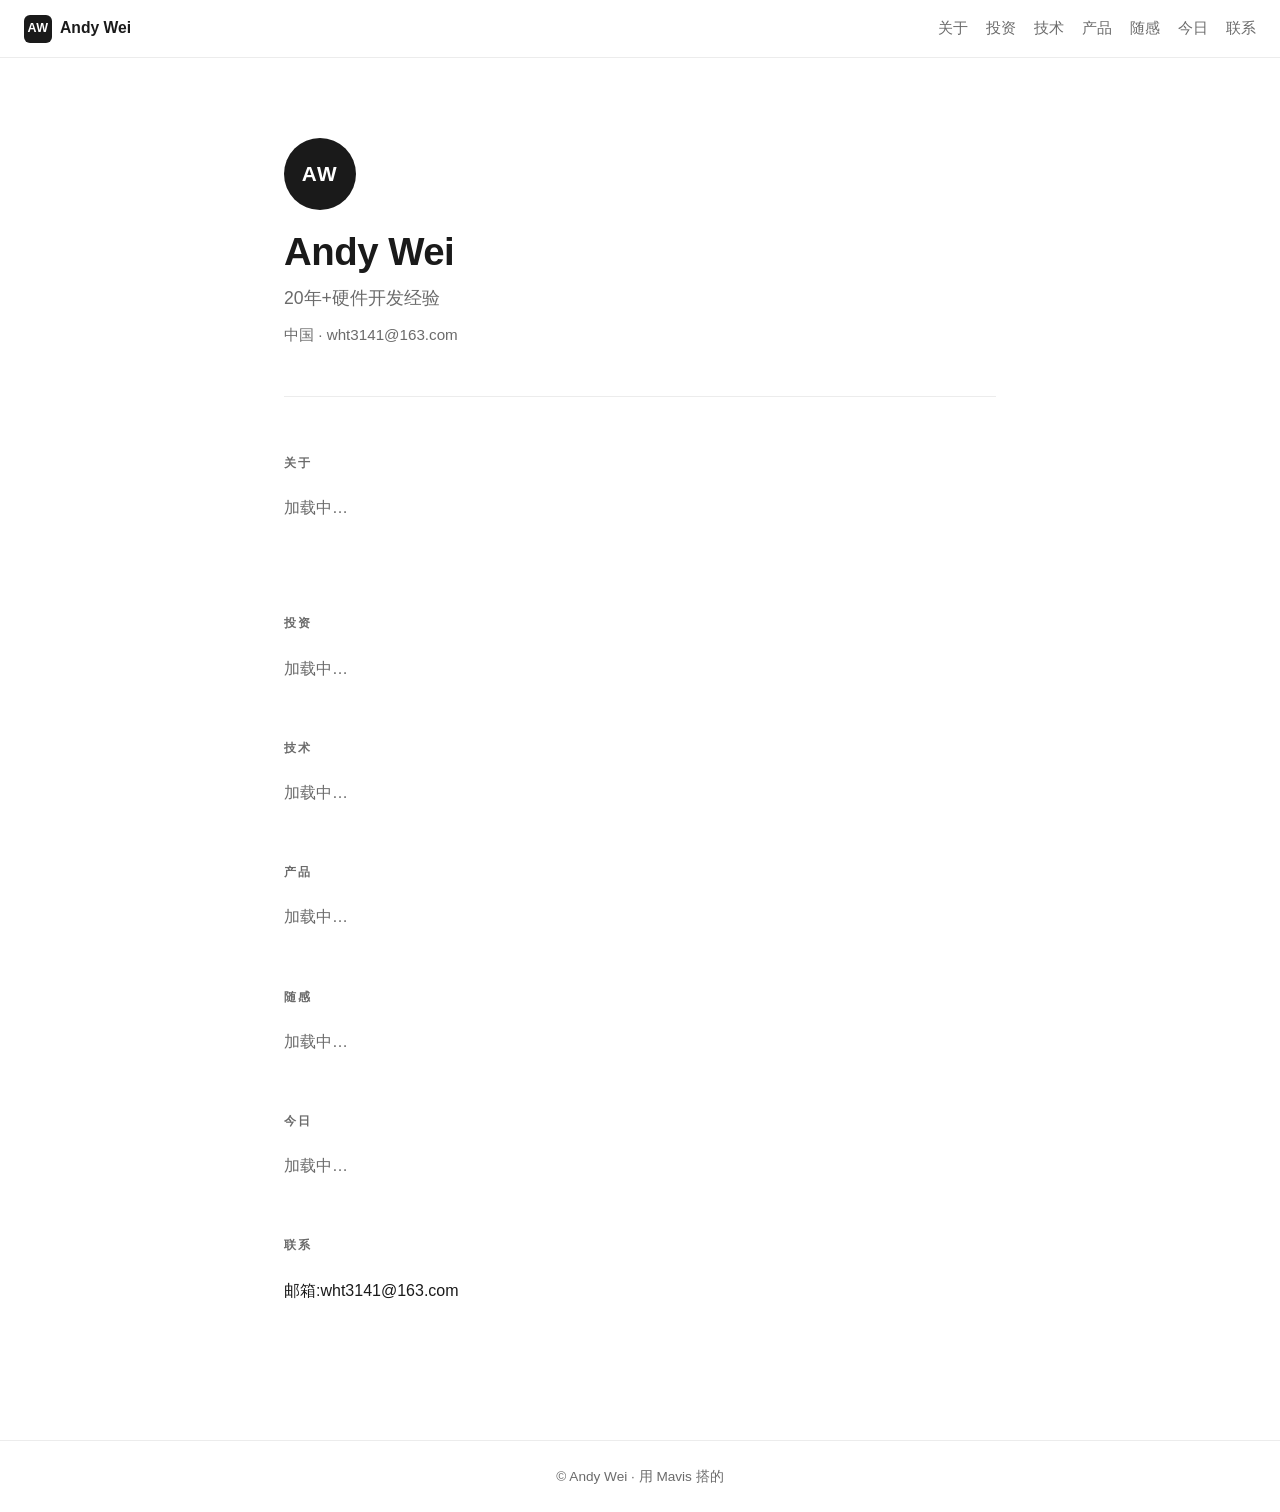
<file: index.html>
<!doctype html>
<html lang="zh-CN">
<head>
<meta charset="UTF-8" />
<meta name="viewport" content="width=device-width,initial-scale=1" />
<title>Andy Wei — 20年+硬件开发经验</title>
<meta name="description" content="Andy Wei,20年+硬件开发经验。研究方向:智能终端/平板/手机/智能眼镜/充电器/LCD-OLED/电池/传感器/音频。" />
<link rel="icon" href="data:image/svg+xml,%3Csvg xmlns='http://www.w3.org/2000/svg' viewBox='0 0 32 32'%3E%3Crect width='32' height='32' rx='6' fill='%231a1a1a'/%3E%3Ctext x='16' y='22' text-anchor='middle' font-family='-apple-system,sans-serif' font-size='15' font-weight='700' fill='%23fff'%3EAW%3C/text%3E%3C/svg%3E" />
<link rel="stylesheet" href="assets/style.css" />
</head>
<body>

<nav class="topnav">
  <a href="#top" class="brand" aria-label="Andy Wei">
    <span class="brand-mark">AW</span>
    <span class="brand-name">Andy Wei</span>
  </a>
  <div class="links">
    <a href="#about">关于</a>
    <a href="#cat-investing">投资</a>
    <a href="#cat-tech">技术</a>
    <a href="#cat-product">产品</a>
    <a href="#cat-thoughts">随感</a>
    <a href="#today">今日</a>
    <a href="#contact">联系</a>
  </div>
</nav>

<main id="top">

  <section class="hero">
    <div class="avatar" aria-hidden="true">AW</div>
    <h1 id="hero-name">Andy Wei</h1>
    <p class="subtitle" id="hero-role">20年+硬件开发经验</p>
    <p class="meta" id="hero-meta">中国 · <a href="mailto:wht3141@163.com">wht3141@163.com</a></p>
  </section>

  <section id="about" class="block">
    <h2>关于</h2>
    <div id="about-content"><p class="muted">加载中…</p></div>
    <div class="block-extra">
      <div id="focus-tags" class="tags"></div>
    </div>
  </section>

  <section id="cat-investing" class="block">
    <h2>投资</h2>
    <div class="cat-list" data-category="投资"><p class="muted">加载中…</p></div>
  </section>

  <section id="cat-tech" class="block">
    <h2>技术</h2>
    <div class="cat-list" data-category="技术"><p class="muted">加载中…</p></div>
  </section>

  <section id="cat-product" class="block">
    <h2>产品</h2>
    <div class="cat-list" data-category="产品"><p class="muted">加载中…</p></div>
  </section>

  <section id="cat-thoughts" class="block">
    <h2>随感</h2>
    <div class="cat-list" data-category="随感"><p class="muted">加载中…</p></div>
  </section>

  <section id="today" class="block">
    <h2>今日</h2>
    <div id="today-content"><p class="muted">加载中…</p></div>
  </section>

  <section id="contact" class="block contact">
    <h2>联系</h2>
    <p id="contact-line">邮箱:<a href="mailto:wht3141@163.com">wht3141@163.com</a></p>
    <p class="muted" id="contact-extra"></p>
  </section>

</main>

<footer>
  <p>© <span id="year"></span> Andy Wei · 用 Mavis 搭的</p>
</footer>

<script src="assets/config.js"></script>
<script src="assets/md.js"></script>
<script src="assets/app.js"></script>
</body>
</html>
</file>
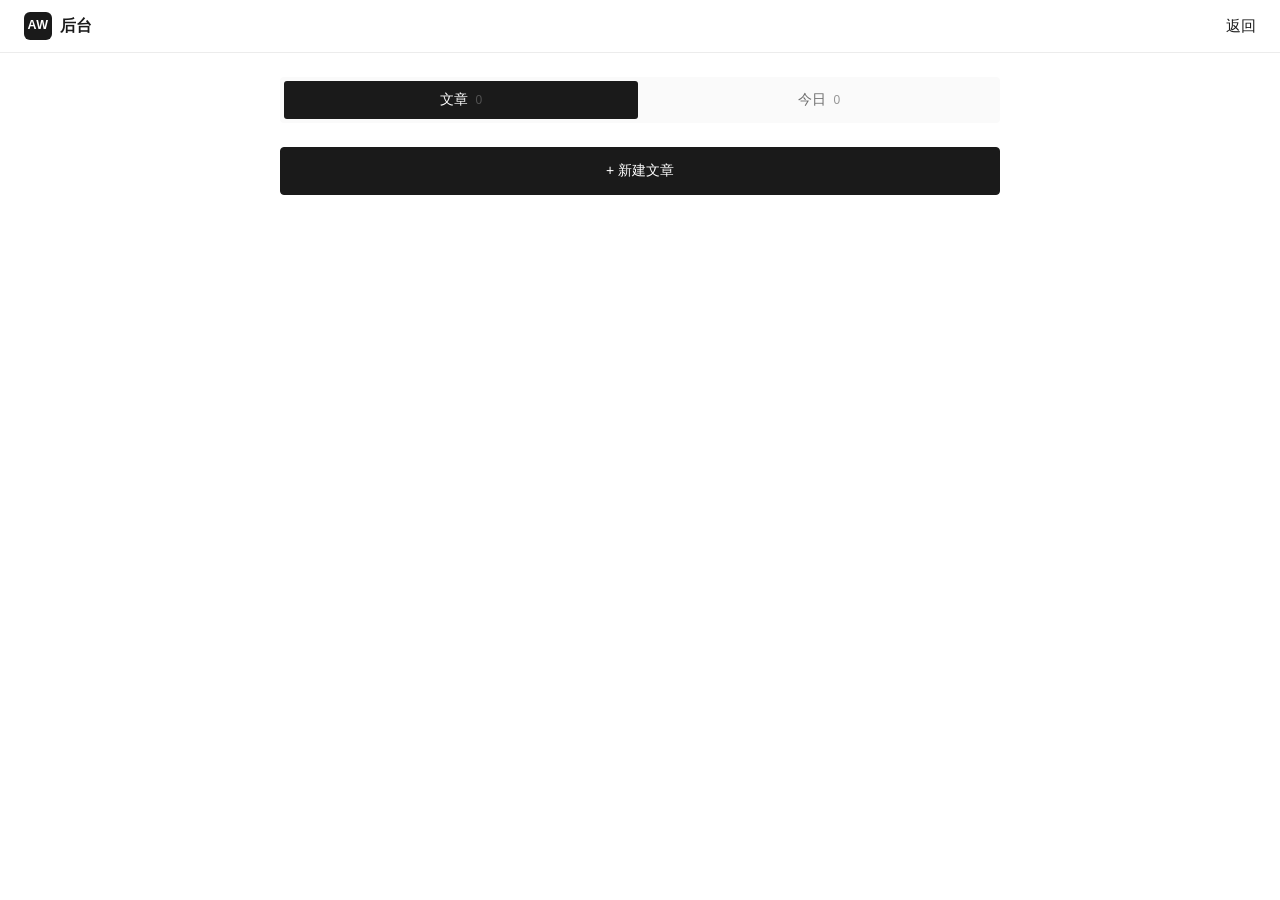
<file: admin.html>
<!doctype html>
<html lang="zh-CN">
<head>
  <meta charset="UTF-8" />
  <meta name="viewport" content="width=device-width, initial-scale=1, viewport-fit=cover" />
  <title>后台 - Andy Wei</title>
  <link rel="icon" href="data:image/svg+xml,%3Csvg xmlns='http://www.w3.org/2000/svg' viewBox='0 0 32 32'%3E%3Crect width='32' height='32' rx='6' fill='%231a1a1a'/%3E%3Ctext x='16' y='22' text-anchor='middle' font-family='-apple-system,sans-serif' font-size='15' font-weight='700' fill='%23fff'%3EAW%3C/text%3E%3C/svg%3E" />
  <link rel="stylesheet" href="assets/style.css" />
  <link rel="stylesheet" href="assets/admin.css" />
</head>
<body data-page="admin">

<header class="topnav">
  <a href="index.html" class="brand"><span class="brand-mark">AW</span><span class="brand-name">后台</span></a>
  <a href="index.html" class="links">返回</a>
</header>

<main class="admin-main">
  <div id="config-warn" class="admin-warn" style="display:none;">
    <strong>Supabase 还没配置</strong> - 编辑 <code>assets/config.js</code> 填 URL 和 KEY。
  </div>

  <div class="admin-tabs">
    <button class="tab active" data-tab="posts">文章 <span id="posts-count" class="muted">0</span></button>
    <button class="tab" data-tab="today">今日 <span id="today-count" class="muted">0</span></button>
  </div>

  <div id="posts-tab" class="tab-panel">
    <button class="btn-primary full" id="new-post-btn" style="margin-bottom:16px;">+ 新建文章</button>
    <div id="posts-list"></div>
  </div>

  <div id="today-tab" class="tab-panel" style="display:none;">
    <button class="btn-primary full" id="new-today-btn" style="margin-bottom:16px;">+ 新增今日</button>
    <div id="today-list"></div>
  </div>
</main>

<!-- 文章编辑弹窗 -->
<div id="post-modal" class="modal" style="display:none;">
  <div class="modal-inner">
    <div class="modal-header">
      <h2 id="post-modal-title">新建文章</h2>
      <button class="modal-close" data-close>×</button>
    </div>
    <form id="post-form" class="admin-form">
      <label class="grow">
        <span>标题</span>
        <input type="text" name="title" required maxlength="200" />
      </label>
      <div class="form-row">
        <label>
          <span>分类</span>
          <select name="category" required>
            <option value="投资">投资</option>
            <option value="技术">技术</option>
            <option value="产品">产品</option>
            <option value="随感">随感</option>
          </select>
        </label>
        <label>
          <span>日期</span>
          <input type="date" name="date" required />
        </label>
      </div>
      <div class="form-row">
        <label>
          <span>阅读时长</span>
          <input type="text" name="reading_time" value="5 分钟" maxlength="20" />
        </label>
        <label class="checkbox">
          <input type="checkbox" name="is_published" checked />
          <span>发布</span>
        </label>
      </div>
      <label>
        <span>slug (留空自动生成)</span>
        <input type="text" name="slug" placeholder="2026-09-15-my-topic" />
      </label>
      <label>
        <span>摘要</span>
        <textarea name="excerpt" rows="2" maxlength="500"></textarea>
      </label>
      <label>
        <span>正文 (Markdown)</span>
        <textarea name="content_md" id="post-content" rows="12" required></textarea>
      </label>
      <div class="editor-preview" id="post-preview">
        <p class="muted">预览…</p>
      </div>
      <input type="hidden" name="id" />
      <div class="form-actions">
        <button type="button" class="btn-ghost" data-close>取消</button>
        <button type="submit" class="btn-primary">保存</button>
      </div>
    </form>
  </div>
</div>

<!-- 今日编辑弹窗 -->
<div id="today-modal" class="modal" style="display:none;">
  <div class="modal-inner">
    <div class="modal-header">
      <h2 id="today-modal-title">新增今日</h2>
      <button class="modal-close" data-close>×</button>
    </div>
    <form id="today-form" class="admin-form">
      <label>
        <span>日期</span>
        <input type="date" name="date" required />
      </label>
      <label>
        <span>金句 (必填)</span>
        <input type="text" name="quote" required maxlength="200" />
      </label>
      <label>
        <span>解释</span>
        <textarea name="note" rows="3"></textarea>
      </label>
      <label>
        <span>明日待办</span>
        <textarea name="todo" rows="2"></textarea>
      </label>
      <input type="hidden" name="id" />
      <div class="form-actions">
        <button type="button" class="btn-ghost" data-close>取消</button>
        <button type="submit" class="btn-primary">保存</button>
      </div>
    </form>
  </div>
</div>

<!-- 确认弹窗 -->
<div id="confirm-modal" class="modal" style="display:none;">
  <div class="modal-inner modal-small">
    <div class="modal-header">
      <h2 id="confirm-title">确认</h2>
    </div>
    <p id="confirm-msg" style="margin-bottom:24px;">确定操作?</p>
    <div class="form-actions">
      <button type="button" class="btn-ghost" data-close>取消</button>
      <button type="button" class="btn-danger" id="confirm-ok">确定</button>
    </div>
  </div>
</div>

<script src="assets/config.js"></script>
<script src="assets/md.js"></script>
<script src="assets/admin.js"></script>
</body>
</html>
</file>
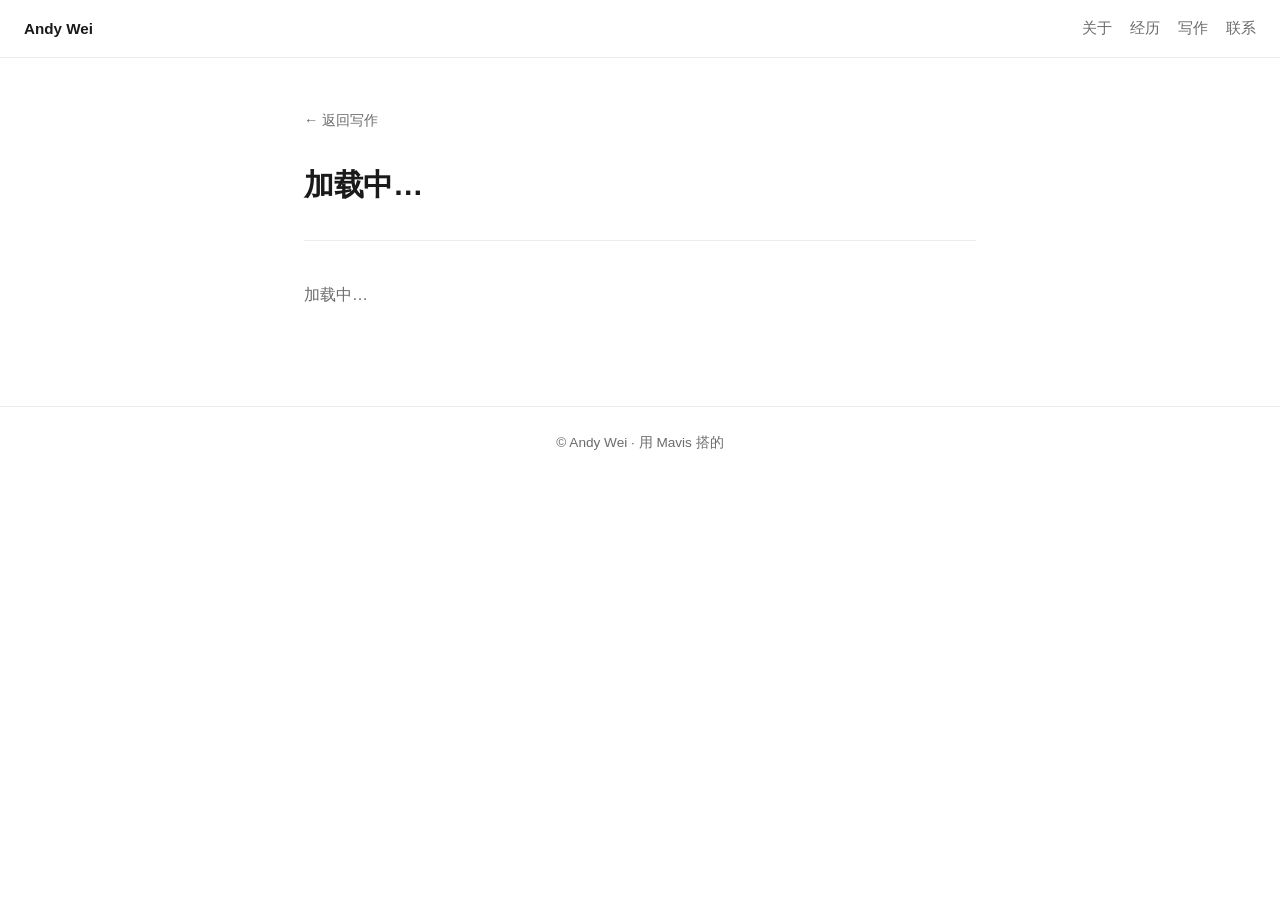
<file: post.html>
<!doctype html>
<html lang="zh-CN">
<head>
<meta charset="UTF-8" />
<meta name="viewport" content="width=device-width,initial-scale=1" />
<title>文章 — Andy Wei</title>
<link rel="icon" href="data:image/svg+xml,%3Csvg xmlns='http://www.w3.org/2000/svg' viewBox='0 0 32 32'%3E%3Crect width='32' height='32' rx='6' fill='%231a1a1a'/%3E%3Ctext x='16' y='22' text-anchor='middle' font-family='-apple-system,sans-serif' font-size='15' font-weight='700' fill='%23fff'%3EAW%3C/text%3E%3C/svg%3E" />
<link rel="stylesheet" href="assets/style.css" />
<style>
/* post-only styles */
.post-wrap { max-width: 720px; margin: 0 auto; padding: 48px 24px 80px; }
.back { display: inline-block; font-size: 0.9rem; color: var(--muted); margin-bottom: 32px; border-bottom: none; }
.back:hover { color: var(--fg); }
.post-header { margin-bottom: 40px; padding-bottom: 24px; border-bottom: 1px solid var(--line); }
.post-header h1 { font-size: 1.9rem; font-weight: 700; line-height: 1.3; margin: 0 0 12px; letter-spacing: -0.3px; }
.post-header .meta { font-family: var(--mono); font-size: 0.82rem; color: var(--muted); letter-spacing: 0.3px; }
.post-content { font-size: 1rem; line-height: 1.8; }
.post-content h1, .post-content h2, .post-content h3 { font-weight: 700; line-height: 1.3; margin: 1.6em 0 0.6em; }
.post-content h1 { font-size: 1.5rem; }
.post-content h2 { font-size: 1.25rem; padding-bottom: 6px; border-bottom: 1px solid var(--line); }
.post-content h3 { font-size: 1.1rem; }
.post-content p { margin: 0 0 1em; }
.post-content a { color: var(--fg); border-bottom: 1px solid var(--line); }
.post-content a:hover { border-bottom-color: var(--fg); }
.post-content ul, .post-content ol { padding-left: 1.4em; margin: 0 0 1em; }
.post-content li { margin: 0.3em 0; }
.post-content blockquote {
  margin: 1.2em 0; padding: 8px 0 8px 16px;
  border-left: 3px solid var(--fg);
  color: var(--muted);
}
.post-content code {
  font-family: var(--mono); font-size: 0.9em;
  background: var(--soft); border: 1px solid var(--line);
  padding: 1px 6px; border-radius: 3px;
}
.post-content pre {
  background: var(--soft); border: 1px solid var(--line);
  padding: 14px 16px; border-radius: 4px; overflow-x: auto;
  font-size: 0.88rem; line-height: 1.55;
}
.post-content pre code { background: none; border: none; padding: 0; }
.post-content hr { border: none; border-top: 1px solid var(--line); margin: 2em 0; }
.post-content img { max-width: 100%; height: auto; }
.post-content table { border-collapse: collapse; width: 100%; margin: 1em 0; font-size: 0.92rem; }
.post-content th, .post-content td { padding: 8px 12px; border: 1px solid var(--line); text-align: left; }
.post-content th { background: var(--soft); font-weight: 600; }
@media (max-width: 600px) {
  .post-wrap { padding: 24px 16px 60px; }
  .post-header h1 { font-size: 1.5rem; }
}
</style>
</head>
<body>

<nav class="topnav">
  <a href="index.html" class="brand">Andy Wei</a>
  <div class="links">
    <a href="index.html#about">关于</a>
    <a href="index.html#experience">经历</a>
    <a href="index.html#writing">写作</a>
    <a href="index.html#contact">联系</a>
  </div>
</nav>

<div class="post-wrap">
  <a class="back" href="index.html#writing">← 返回写作</a>
  <article class="post-header" id="post-header">
    <h1 id="post-title">加载中…</h1>
    <div class="meta" id="post-meta"></div>
  </article>
  <div class="post-content" id="post-content">
    <p class="muted">加载中…</p>
  </div>
</div>

<footer>
  <p>© <span id="year"></span> Andy Wei · 用 Mavis 搭的</p>
</footer>

<script src="assets/config.js"></script>
<script src="assets/md.js"></script>
<script src="assets/post.js"></script>
</body>
</html>
</file>
<file: assets/style.css>
/* MM personal homepage — minimal business */

:root {
  --bg: #ffffff;
  --fg: #1a1a1a;
  --muted: #6b6b6b;
  --line: #ececec;
  --soft: #fafafa;
  --accent: #1a1a1a;
  --link: #1a1a1a;
  --max: 760px;
  --radius: 4px;
  --font: -apple-system, BlinkMacSystemFont, "Segoe UI", "PingFang SC", "Hiragino Sans GB", "Microsoft YaHei", "Helvetica Neue", Arial, sans-serif;
  --mono: ui-monospace, SFMono-Regular, "SF Mono", Menlo, Consolas, "Liberation Mono", monospace;
}

* { box-sizing: border-box; }
html, body { margin: 0; padding: 0; }
html { -webkit-text-size-adjust: 100%; scroll-behavior: smooth; }

body {
  font: 16px/1.7 var(--font);
  color: var(--fg);
  background: var(--bg);
  -webkit-font-smoothing: antialiased;
  -moz-osx-font-smoothing: grayscale;
}

a { color: var(--link); text-decoration: none; border-bottom: 1px solid transparent; transition: border-color 0.15s; }
a:hover { border-bottom-color: var(--fg); }

/* ===== topnav ===== */
.topnav {
  position: sticky; top: 0;
  background: rgba(255,255,255,0.94);
  backdrop-filter: saturate(180%) blur(10px);
  -webkit-backdrop-filter: saturate(180%) blur(10px);
  border-bottom: 1px solid var(--line);
  padding: 12px 24px;
  display: flex; align-items: center; gap: 24px;
  z-index: 10;
  font-size: 0.95rem;
}
.topnav .brand {
  display: inline-flex; align-items: center; gap: 8px;
  font-weight: 700; color: var(--fg);
  border-bottom: none;
  flex-shrink: 0;
}
.brand-mark {
  display: inline-flex; align-items: center; justify-content: center;
  width: 28px; height: 28px; border-radius: 6px;
  background: var(--fg); color: #fff;
  font-size: 0.78rem; letter-spacing: 0.5px; font-weight: 700;
}
.brand-name { font-size: 0.98rem; }
.topnav .links {
  display: flex; gap: 18px; flex-wrap: wrap; align-items: center;
  margin-left: auto;
}
.topnav .links a {
  color: var(--muted); border-bottom: none;
  font-size: 0.92rem; padding: 4px 0;
  transition: color 0.15s;
}
.topnav .links a:hover { color: var(--fg); }
.topnav .links a.active { color: var(--fg); }

/* ===== main ===== */
main { max-width: var(--max); margin: 0 auto; padding: 40px 24px 80px; }

/* ===== hero ===== */
.hero { padding: 40px 0 48px; border-bottom: 1px solid var(--line); margin-bottom: 56px; }
.avatar {
  width: 72px; height: 72px; border-radius: 50%;
  background: var(--fg); color: #fff;
  display: inline-flex; align-items: center; justify-content: center;
  font-weight: 700; font-size: 1.3rem; margin-bottom: 20px;
  letter-spacing: 1.5px;
  user-select: none;
}
.hero h1 { font-size: 2.4rem; font-weight: 700; margin: 0 0 10px; letter-spacing: -0.5px; line-height: 1.15; }
.subtitle { font-size: 1.1rem; color: var(--muted); margin: 0 0 8px; }
.meta { font-size: 0.95rem; color: var(--muted); margin: 0; }
.meta a { color: var(--muted); }
.meta a:hover { color: var(--fg); }

/* ===== blocks ===== */
.block { margin-bottom: 56px; scroll-margin-top: 80px; }
.block h2 {
  font-size: 0.78rem; font-weight: 700; margin: 0 0 20px;
  color: var(--muted); letter-spacing: 1.5px; text-transform: uppercase;
}

#about-content p { margin: 0 0 14px; }
#about-content p:last-child { margin-bottom: 0; }
.block-extra { margin-top: 36px; }
.block-extra .timeline { margin-bottom: 24px; }
.block-extra .tags { margin-top: 24px; }

/* ===== timeline ===== */
.timeline { position: relative; padding-left: 22px; border-left: 2px solid var(--line); }
.timeline-item { position: relative; margin-bottom: 26px; }
.timeline-item:last-child { margin-bottom: 0; }
.timeline-item::before {
  content: ''; position: absolute; left: -27px; top: 8px;
  width: 10px; height: 10px; border-radius: 50%;
  background: var(--fg);
}
.timeline-period { font-size: 0.82rem; color: var(--muted); font-family: var(--mono); letter-spacing: 0.3px; }
.timeline-role { font-weight: 600; margin: 4px 0 2px; font-size: 1.02rem; }
.timeline-org { color: var(--muted); font-size: 0.95rem; margin-bottom: 4px; }
.timeline-desc { color: var(--fg); font-size: 0.95rem; line-height: 1.6; }

/* ===== tags ===== */
.tags { display: flex; flex-wrap: wrap; gap: 8px; }
.tag {
  padding: 5px 11px; border: 1px solid var(--line); border-radius: 20px;
  font-size: 0.85rem; color: var(--fg); background: var(--soft);
}

/* ===== writing list (按分类) ===== */
.cat-list .writing-item { padding: 18px 0; border-bottom: 1px solid var(--line); }
.cat-list .writing-item:first-child { padding-top: 0; }
.cat-list .writing-item:last-child { border-bottom: none; padding-bottom: 0; }
.writing-meta { font-size: 0.82rem; color: var(--muted); margin-bottom: 4px; font-family: var(--mono); letter-spacing: 0.3px; }
.writing-title { font-size: 1.05rem; font-weight: 600; margin: 0 0 6px; line-height: 1.4; }
.writing-title a { color: var(--fg); border-bottom: none; }
.writing-title a:hover { color: var(--fg); border-bottom: 1px solid var(--fg); }
.writing-excerpt { color: var(--muted); font-size: 0.93rem; line-height: 1.55; }

/* ===== today ===== */
#today-content .quote {
  font-size: 1.1rem; font-weight: 500; margin: 0 0 14px;
  padding: 4px 0 4px 16px; border-left: 3px solid var(--fg);
  line-height: 1.6;
}
#today-content .note { color: var(--fg); margin: 0 0 14px; }
#today-content .todo {
  background: var(--soft); border: 1px solid var(--line); border-radius: var(--radius);
  padding: 12px 16px; font-size: 0.95rem; margin: 0;
}
#today-content .todo-label { font-weight: 700; font-size: 0.72rem; color: var(--muted); margin: 0 0 6px; letter-spacing: 1.5px; text-transform: uppercase; }
#today-content .date { font-family: var(--mono); font-size: 0.82rem; color: var(--muted); margin: 0 0 12px; letter-spacing: 0.3px; }

/* ===== contact ===== */
.contact p { margin: 0 0 6px; }
.muted { color: var(--muted); }

/* ===== footer ===== */
footer {
  border-top: 1px solid var(--line); padding: 24px; text-align: center;
  color: var(--muted); font-size: 0.85rem;
}
footer p { margin: 0; }

/* ===== mobile ===== */
@media (max-width: 720px) {
  .topnav { padding: 10px 16px; gap: 12px; flex-wrap: wrap; }
  .topnav .brand { gap: 6px; }
  .brand-name { display: none; }
  .topnav .links {
    width: 100%;
    gap: 14px;
    margin-left: 0;
    overflow-x: auto;
    flex-wrap: nowrap;
    padding-bottom: 4px;
    -webkit-overflow-scrolling: touch;
  }
  .topnav .links::-webkit-scrollbar { display: none; }
  .topnav .links a { white-space: nowrap; font-size: 0.88rem; }
  main { padding: 20px 16px 60px; }
  .hero { padding: 24px 0 32px; margin-bottom: 36px; }
  .hero h1 { font-size: 1.85rem; }
  .avatar { width: 56px; height: 56px; font-size: 1.05rem; margin-bottom: 16px; }
  .block { margin-bottom: 40px; }
  .block h2 { font-size: 0.72rem; margin-bottom: 16px; }
  .timeline { padding-left: 18px; }
  .timeline-item::before { left: -23px; width: 8px; height: 8px; }
  .block-extra { margin-top: 28px; }
}
</file>
<file: assets/admin.css>
/* ============================================================
   MM_PersonalSite · admin mobile-first 样式
   复用 personal_homepage 的 CSS 变量
   ============================================================ */

.admin-main {
  max-width: var(--max);
  margin: 0 auto;
  padding: 24px 20px 80px;
}

.admin-warn {
  background: #fff8e1;
  border: 1px solid #f0c14b;
  border-radius: var(--radius);
  padding: 12px 14px;
  margin-bottom: 16px;
  font-size: 14px;
  color: #5a4400;
}
.admin-warn code {
  background: #fff;
  padding: 1px 6px;
  border-radius: 3px;
  border: 1px solid #f0c14b;
}

/* tabs */
.admin-tabs {
  display: flex;
  gap: 4px;
  background: var(--soft);
  border-radius: var(--radius);
  padding: 4px;
  margin-bottom: 24px;
  position: sticky;
  top: 56px;
  z-index: 10;
}
.admin-tabs .tab {
  flex: 1;
  padding: 10px 16px;
  border: none;
  background: transparent;
  color: var(--muted);
  font-family: inherit;
  font-size: 14px;
  font-weight: 500;
  border-radius: 3px;
  cursor: pointer;
  transition: all .15s;
}
.admin-tabs .tab.active {
  background: var(--fg);
  color: var(--bg);
}
.admin-tabs .tab .muted {
  font-weight: 400;
  font-size: 12px;
  opacity: 0.7;
  margin-left: 4px;
}

/* lists */
#posts-list, #today-list {
  display: flex;
  flex-direction: column;
  gap: 8px;
}
.admin-item {
  display: flex;
  align-items: center;
  gap: 12px;
  padding: 14px;
  background: var(--bg);
  border: 1px solid var(--line);
  border-radius: var(--radius);
  transition: border-color .15s;
}
.admin-item:active { border-color: var(--fg); }
.item-date {
  font-family: var(--mono);
  font-size: 12px;
  color: var(--muted);
  min-width: 60px;
}
.item-info { flex: 1; min-width: 0; }
.item-title {
  font-weight: 600;
  font-size: 15px;
  margin-bottom: 4px;
  overflow: hidden;
  text-overflow: ellipsis;
  white-space: nowrap;
}
.item-meta {
  font-size: 12px;
  color: var(--muted);
  overflow: hidden;
  text-overflow: ellipsis;
  white-space: nowrap;
}
.item-actions {
  display: flex;
  gap: 4px;
  flex-shrink: 0;
}
.item-actions button {
  padding: 6px 10px;
  border: 1px solid var(--line);
  background: var(--bg);
  color: var(--fg);
  font-family: inherit;
  font-size: 12px;
  border-radius: 3px;
  cursor: pointer;
}
.item-actions button.danger {
  border-color: #e0e0e0;
  color: #c62828;
}
.item-actions button:active { background: var(--soft); }

/* forms */
.admin-form {
  display: flex;
  flex-direction: column;
  gap: 14px;
}
.admin-form label {
  display: flex;
  flex-direction: column;
  gap: 6px;
  font-size: 12px;
  color: var(--muted);
  font-weight: 500;
}
.admin-form label.grow { flex: 1; }
.admin-form label.checkbox {
  flex-direction: row;
  align-items: center;
  gap: 8px;
  font-size: 14px;
  color: var(--fg);
  font-weight: 400;
}
.admin-form input[type="text"],
.admin-form input[type="email"],
.admin-form input[type="date"],
.admin-form select,
.admin-form textarea {
  width: 100%;
  padding: 11px 12px;
  background: var(--bg);
  color: var(--fg);
  border: 1px solid var(--line);
  border-radius: var(--radius);
  font-family: inherit;
  font-size: 15px;
  -webkit-appearance: none;
  appearance: none;
  transition: border-color .15s;
  box-sizing: border-box;
}
.admin-form input:focus,
.admin-form select:focus,
.admin-form textarea:focus {
  outline: none;
  border-color: var(--fg);
}
.admin-form textarea {
  resize: vertical;
  min-height: 60px;
  font-family: var(--mono);
  font-size: 14px;
  line-height: 1.5;
}
.admin-form textarea#post-content {
  min-height: 180px;
}

.form-row {
  display: flex;
  gap: 10px;
}
.form-row label { flex: 1; min-width: 0; }

.editor-preview {
  border: 1px solid var(--line);
  border-radius: var(--radius);
  padding: 12px 14px;
  background: var(--soft);
  font-size: 14px;
  line-height: 1.6;
  min-height: 60px;
  max-height: 200px;
  overflow-y: auto;
}
.editor-preview p { margin: 0 0 8px; }
.editor-preview p:last-child { margin-bottom: 0; }
.editor-preview .muted { color: var(--muted); font-style: italic; }

.form-actions {
  display: flex;
  justify-content: flex-end;
  gap: 8px;
  margin-top: 8px;
  padding-top: 16px;
  border-top: 1px solid var(--line);
}

.btn-primary, .btn-ghost, .btn-danger {
  padding: 11px 20px;
  border-radius: var(--radius);
  font-family: inherit;
  font-size: 14px;
  font-weight: 500;
  cursor: pointer;
  transition: all .15s;
  border: 1px solid var(--fg);
}
.btn-primary { background: var(--fg); color: var(--bg); border-color: var(--fg); }
.btn-primary:disabled { opacity: 0.5; cursor: not-allowed; }
.btn-ghost { background: transparent; color: var(--fg); border-color: var(--line); }
.btn-danger { background: #c62828; color: #fff; border-color: #c62828; }
.btn-primary.full { width: 100%; padding: 14px; }

/* modal - full screen on mobile */
.modal {
  position: fixed; inset: 0;
  background: rgba(0, 0, 0, 0.5);
  z-index: 100;
  display: flex;
  align-items: flex-end;
  justify-content: center;
  animation: fadeIn .15s ease;
}
@keyframes fadeIn { from { opacity: 0; } to { opacity: 1; } }
.modal-inner {
  background: var(--bg);
  width: 100%;
  max-width: 600px;
  max-height: 92vh;
  border-radius: 12px 12px 0 0;
  padding: 16px 20px 20px;
  overflow-y: auto;
  -webkit-overflow-scrolling: touch;
}
.modal-small { max-width: 360px; border-radius: 12px; margin: auto 0; }
.modal-header {
  display: flex;
  justify-content: space-between;
  align-items: center;
  margin-bottom: 16px;
  padding-bottom: 12px;
  border-bottom: 1px solid var(--line);
}
.modal-header h2 { font-size: 18px; margin: 0; }
.modal-close {
  background: transparent;
  border: none;
  font-size: 28px;
  line-height: 1;
  color: var(--muted);
  cursor: pointer;
  padding: 0 8px;
}

.error-msg {
  color: #c62828;
  background: #fde8e8;
  padding: 10px 12px;
  border-radius: var(--radius);
  font-size: 13px;
  margin: 0;
}

.loading {
  padding: 30px 0;
  text-align: center;
  color: var(--muted);
  font-size: 13px;
}

/* Desktop */
@media (min-width: 720px) {
  .modal { align-items: center; }
  .modal-inner {
    border-radius: 12px;
    margin: auto;
    max-height: 88vh;
  }
  .editor-preview { max-height: 300px; }
}
</file>
